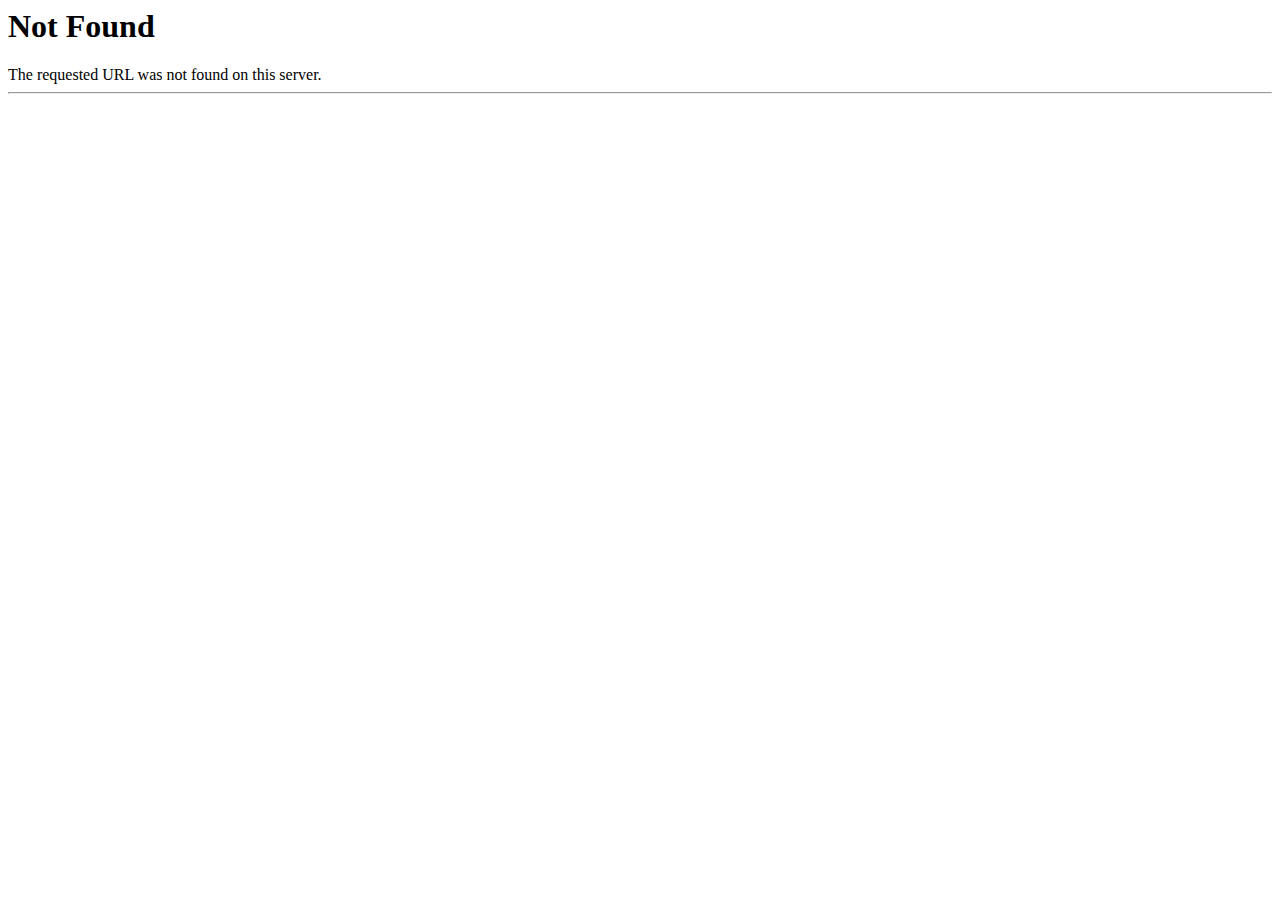
<file: artiest.html>
<!DOCTYPE HTML PUBLIC "-//IETF//DTD HTML 2.0//EN">
<HTML><HEAD>
<TITLE>404 Not Found</TITLE>
</HEAD><BODY>
<H1>Not Found</H1>
The requested URL <!--#echo var="REQUEST_URI" --> was not found on this server.
<HR>
<I><!--#echo var="HTTP_HOST" --></I>
</BODY></HTML>
</file>
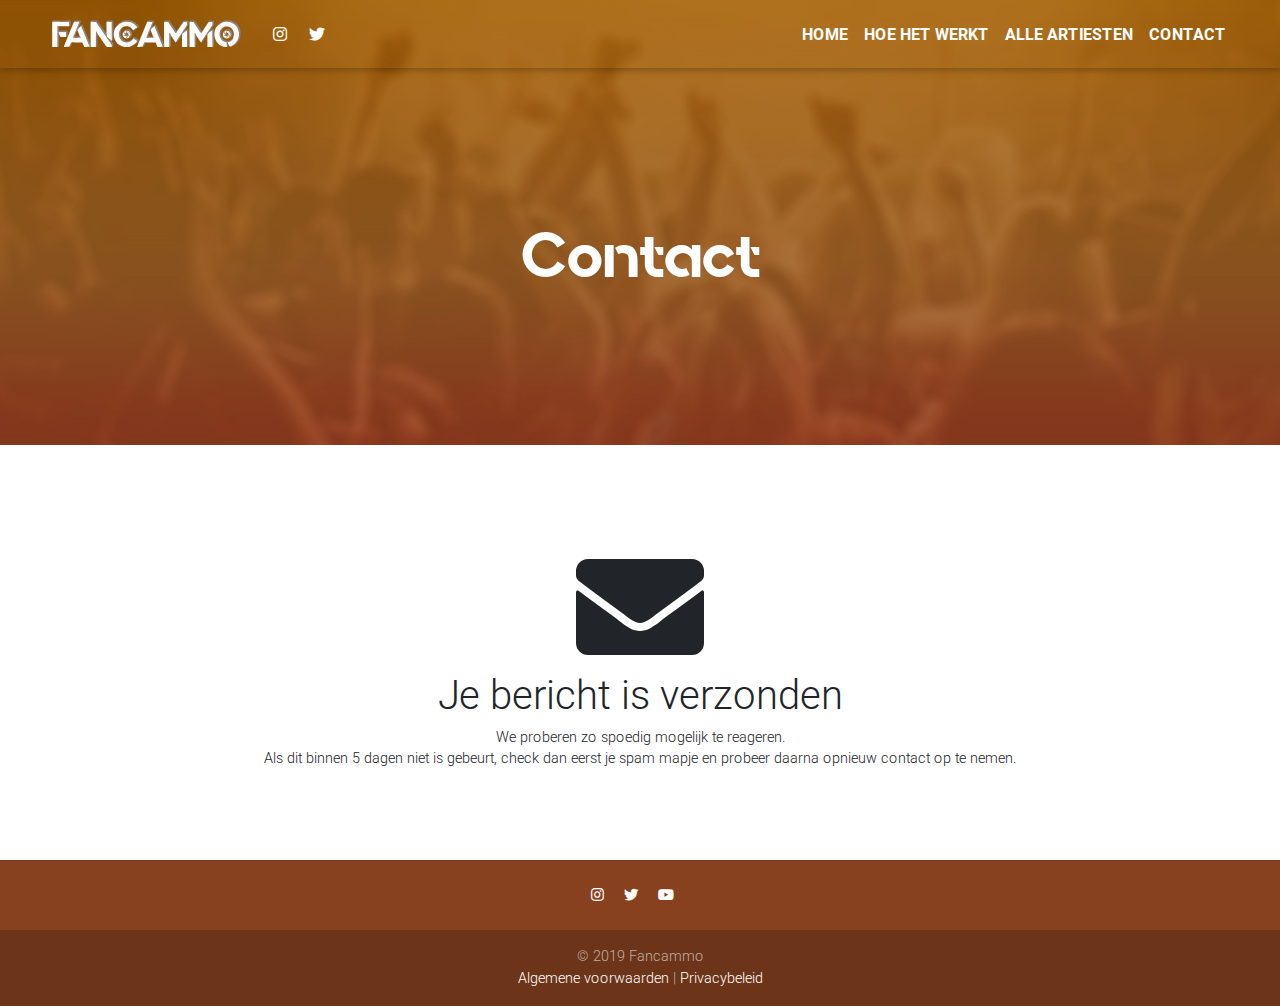
<file: bericht-verzonden.html>
<!DOCTYPE html>
<html lang="en">

<head>
  <meta charset="utf-8">
  <meta name="viewport" content="width=device-width, initial-scale=1, maximum-scale=1, user-scalable=0" />
  <meta http-equiv="x-ua-compatible" content="ie=edge">
  <title>Bericht verzonden | Fancammo</title>
  <!-- Font Awesome -->
  <link rel="stylesheet" href="https://use.fontawesome.com/releases/v5.8.2/css/all.css">
  <!-- Bootstrap core CSS -->
  <link href="css/bootstrap.min.css" rel="stylesheet">
  <script src="js/bootstrap.min.js"></script>
<script src="https://cdnjs.cloudflare.com/ajax/libs/jquery/3.2.1/jquery.min.js"></script>
  <!-- Material Design Bootstrap -->
  <link href="css/mdb.min.css" rel="stylesheet">
  <!-- Your custom styles (optional) -->
  <link href="css/style.min.css" rel="stylesheet">
  <!--hover.css-->
  <link href="css/hover.css" rel="stylesheet">
<!--Zoeken-->	
<script>
  (function() {
    var id = 'f20098ec-8f6c-11e9-8348-0242ac130002';
    var ci_search = document.createElement('script');
    ci_search.type = 'text/javascript';
    ci_search.async = true;
    ci_search.src = 'https://cse.expertrec.com/api/js/ci_common.js?id=' + id;
    var s = document.getElementsByTagName('script')[0];
    s.parentNode.insertBefore(ci_search, s);
  })();
</script>
</head>

<body>	
	<div style="background-image: url('img/crowd_half.jpg'); background-repeat: no-repeat; background-size: cover">
		<div class="mask rgba-black-light">
  <!-- Navbar -->
  <nav class="navbar transparent navbar-expand-lg navbar-dark">

      <!-- Brand -->
      <a class="navbar-brand nav-left" href="index">
    <img src="img/Logo.svg" width="200" alt="Fancammo logo">
  </a>

      <!-- Collapse -->
      <button class="navbar-toggler" type="button" data-toggle="collapse" data-target="#navbarSupportedContent"
        aria-controls="navbarSupportedContent" aria-expanded="false" aria-label="Toggle navigation">
        <span class="navbar-toggler-icon"></span>
      </button>

      <!-- Links -->
      <div class="collapse navbar-collapse" id="navbarSupportedContent">

        <!-- Left -->
        <ul class="navbar-nav nav-flex-icons">
          <li class="nav-item">
            <a href="https://www.instagram.com/fancammo/" class="nav-link" target="_blank">
              <i class="fab fa-instagram"></i>
            </a>
          </li>
          <li class="nav-item">
            <a href="https://twitter.com/fancammo" class="nav-link" target="_blank">
              <i class="fab fa-twitter"></i>
            </a>
          </li>
        </ul>
		  <div class="mx-auto order-0">
			  <!-- Search form -->
<ci-search></ci-search>
			</div>
        <!-- Right -->
        <ul class="navbar-nav nav-right">
          <li class="nav-item">
            <a class="nav-link" href="index">Home</a>
          </li>
          <li class="nav-item">
            <a class="nav-link" href="hoe-het-werkt">Hoe het werkt</a>
          </li>
          <li class="nav-item">
            <a class="nav-link" href="alle-artiesten">Alle artiesten</a>
          </li>
		  <li class="nav-item">
            <a class="nav-link" href="contact">Contact</a>
          </li>			
        </ul>		  

      </div>

  </nav>
  <!-- Navbar -->

    <div class="container">
<h1 class="white-text text-center mb-5 title h1-responsive">Contact</h1>

		</div>
			
		</div>
	</div>
  <!--Main layout-->
<center>
<div class="container" style="padding-top: 50px;padding-bottom: 50px">
     <!--Section: contact form-->
      <section>
<i class="fas fa-envelope" style="font-size: 8em"></i>
<h1>Je bericht is verzonden</h1>
<p style="font-size: 0.9em;">We proberen zo spoedig mogelijk te reageren.<br>Als dit binnen 5 dagen niet is gebeurt, check dan eerst je spam mapje en probeer daarna opnieuw contact op te nemen.</p>
      </section>
</div>		
</center>
 
  <!--Footer-->
  <footer class="page-footer text-center font-small mt-4 wow fadeIn">


    <hr class="my-4">

    <!-- Social icons -->
    <div class="pb-4">
			
      <a href="https://www.instagram.com/fancammo/" target="_blank">
        <i class="fab fa-instagram mr-3"></i>
      </a>
		
      <a href="https://twitter.com/fancammo" target="_blank">
        <i class="fab fa-twitter mr-3"></i>
      </a>

      <a href="https://www.youtube.com/fancammo" target="_blank">
        <i class="fab fa-youtube mr-3"></i>
      </a>

</div>
    <!-- Social icons -->

    <!--Copyright-->
    <div class="footer-copyright py-3">
      © 2019 Fancammo <br> 
      <a href="voorwaarden">Algemene voorwaarden</a> | <a href="privacybeleid">Privacybeleid</a> 
    </div>
    <!--/.Copyright-->

  </footer>
  <!--/.Footer-->

  <!-- SCRIPTS -->
  <!--Slider-->
	<script>
	</script>
	
  <!-- JQuery -->
  <script type="text/javascript" src="js/jquery-3.4.1.min.js"></script>
  <!-- Bootstrap tooltips -->
  <script type="text/javascript" src="js/popper.min.js"></script>
  <!-- Bootstrap core JavaScript -->
  <script type="text/javascript" src="js/bootstrap.min.js"></script>
  <!-- MDB core JavaScript -->
  <script type="text/javascript" src="js/mdb.min.js"></script>
  <!-- Initializations -->
  <script type="text/javascript">
    // Animations initialization
    new WOW().init();

  </script>
</body>

</html>
</file>
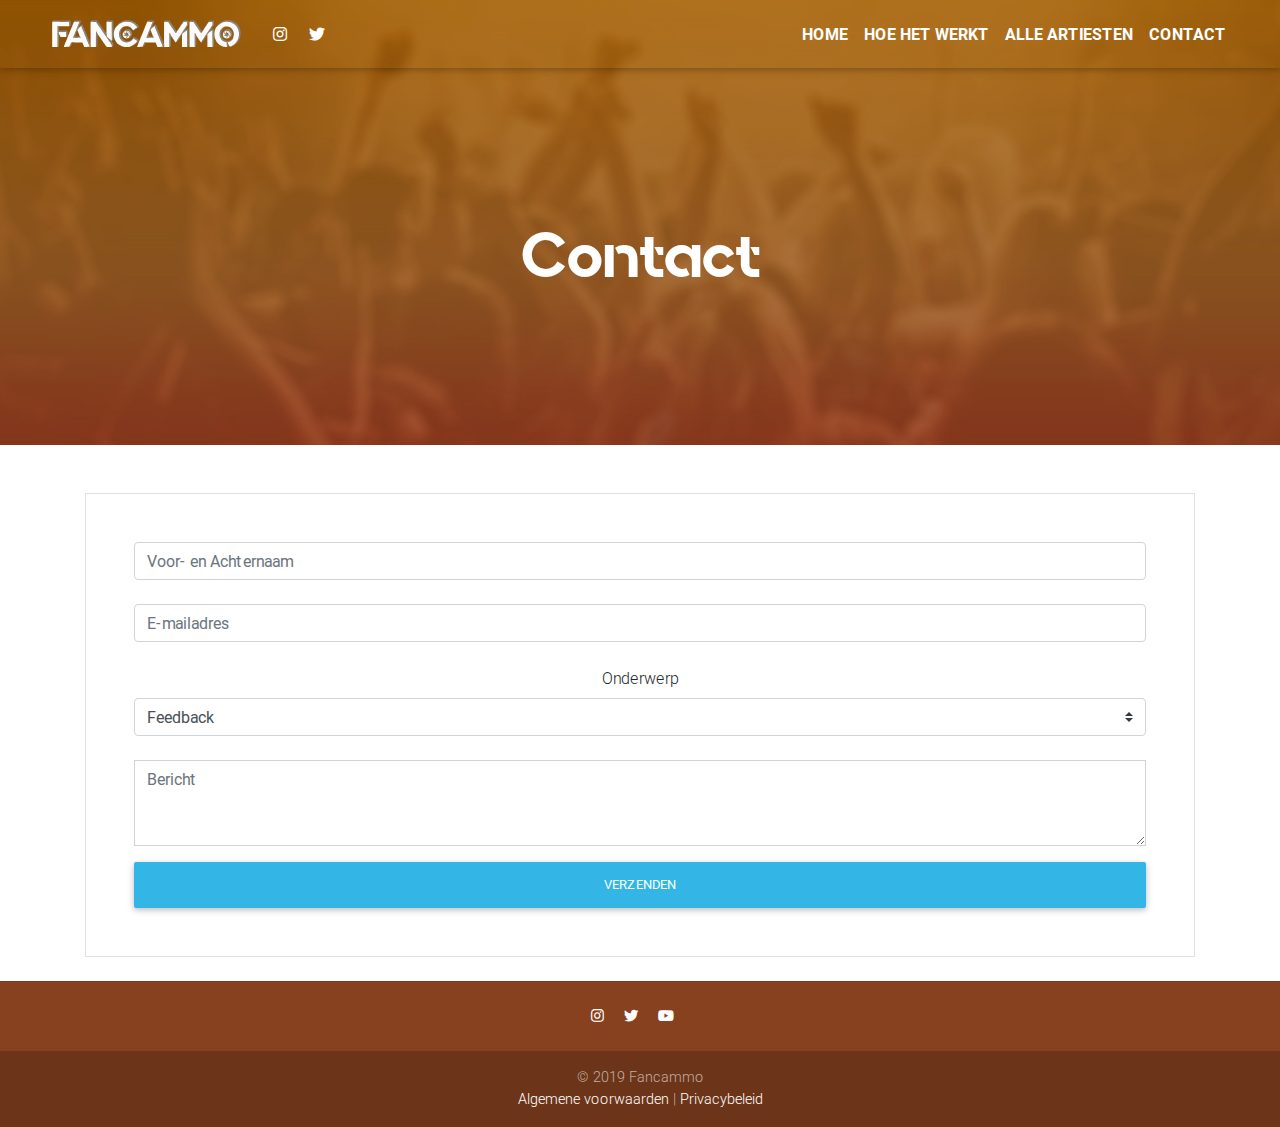
<file: contact.html>
<!DOCTYPE html>
<html lang="en">

<head>
  <meta charset="utf-8">
  <meta name="viewport" content="width=device-width, initial-scale=1, maximum-scale=1, user-scalable=0" />
  <meta http-equiv="x-ua-compatible" content="ie=edge">
  <title>Contact | Fancammo</title>
  <!-- Font Awesome -->
  <link rel="stylesheet" href="https://use.fontawesome.com/releases/v5.8.2/css/all.css">
  <!-- Bootstrap core CSS -->
  <link href="css/bootstrap.min.css" rel="stylesheet">
  <script src="js/bootstrap.min.js"></script>
<script src="https://cdnjs.cloudflare.com/ajax/libs/jquery/3.2.1/jquery.min.js"></script>
  <!-- Material Design Bootstrap -->
  <link href="css/mdb.min.css" rel="stylesheet">
  <!-- Your custom styles (optional) -->
  <link href="css/style.min.css" rel="stylesheet">
  <!--hover.css-->
  <link href="css/hover.css" rel="stylesheet">
<!--Zoeken-->	
<script>
  (function() {
    var id = 'f20098ec-8f6c-11e9-8348-0242ac130002';
    var ci_search = document.createElement('script');
    ci_search.type = 'text/javascript';
    ci_search.async = true;
    ci_search.src = 'https://cse.expertrec.com/api/js/ci_common.js?id=' + id;
    var s = document.getElementsByTagName('script')[0];
    s.parentNode.insertBefore(ci_search, s);
  })();
</script>
</head>

<body>
	<div style="background-image: url('img/crowd_half.jpg'); background-repeat: no-repeat; background-size: cover">
		<div class="mask rgba-black-light">
  <!-- Navbar -->
  <nav class="navbar transparent navbar-expand-lg navbar-dark">

      <!-- Brand -->
      <a class="navbar-brand nav-left" href="index">
    <img src="img/Logo.svg" width="200" alt="Fancammo logo">
  </a>

      <!-- Collapse -->
      <button class="navbar-toggler" type="button" data-toggle="collapse" data-target="#navbarSupportedContent"
        aria-controls="navbarSupportedContent" aria-expanded="false" aria-label="Toggle navigation">
        <span class="navbar-toggler-icon"></span>
      </button>

      <!-- Links -->
      <div class="collapse navbar-collapse" id="navbarSupportedContent">

        <!-- Left -->
        <ul class="navbar-nav nav-flex-icons">
          <li class="nav-item">
            <a href="https://www.instagram.com/fancammo/" class="nav-link" target="_blank">
              <i class="fab fa-instagram"></i>
            </a>
          </li>
          <li class="nav-item">
            <a href="https://twitter.com/fancammo" class="nav-link" target="_blank">
              <i class="fab fa-twitter"></i>
            </a>
          </li>
        </ul>
		  <div class="mx-auto order-0">
			  <!-- Search form -->
<ci-search></ci-search>
			</div>
        <!-- Right -->
        <ul class="navbar-nav nav-right">
          <li class="nav-item">
            <a class="nav-link" href="index">Home</a>
          </li>
          <li class="nav-item">
            <a class="nav-link" href="hoe-het-werkt">Hoe het werkt</a>
          </li>
          <li class="nav-item">
            <a class="nav-link" href="alle-artiesten">Alle artiesten</a>
          </li>
		  <li class="nav-item">
            <a class="nav-link" href="contact">Contact</a>
          </li>			
        </ul>		  

      </div>

  </nav>
  <!-- Navbar -->

    <div class="container">
<h1 class="white-text text-center mb-5 title h1-responsive">Contact</h1>

		</div>
			
		</div>
	</div>
  <!--Main layout-->
<center>
<div class="container">
     <!--Section: contact form-->
      <section>
<form class="text-center border border-light p-5" action="mail.php" method="POST">

    <!-- Name -->
    <input type="text" id="Name" class="form-control mb-4" placeholder="Voor- en Achternaam" name="name">

    <!-- Email -->
    <input type="email" id="Email" class="form-control mb-4" placeholder="E-mailadres" name="email">

    <!-- Subject -->
    <label>Onderwerp</label>
    <select class="browser-default custom-select mb-4" name="subject">
        <option value="Onderwerp: Feedback" selected>Feedback</option>
        <option value="Onderwerp: Video niet ontvangen">Video niet ontvangen</option>
        <option value="Onderwerp: Suggestie">Suggestie</option>
        <option value="Onderwerp: Anders">Anders</option>
    </select>

    <!-- Message -->
    <div class="form-group">
        <textarea class="form-control rounded-0" id="exampleFormControlTextarea2" rows="3" placeholder="Bericht" name="message"></textarea>
    </div>


    <!-- Send button -->
    <button class="btn btn-info btn-block" type="submit">Verzenden</button>

</form>
      </section>
</div>		
</center>

 
  <!--Footer-->
  <footer class="page-footer text-center font-small mt-4 wow fadeIn">


    <hr class="my-4">

    <!-- Social icons -->
    <div class="pb-4">
			
      <a href="https://www.instagram.com/fancammo/" target="_blank">
        <i class="fab fa-instagram mr-3"></i>
      </a>
		
      <a href="https://twitter.com/fancammo" target="_blank">
        <i class="fab fa-twitter mr-3"></i>
      </a>

      <a href="https://www.youtube.com/fancammo" target="_blank">
        <i class="fab fa-youtube mr-3"></i>
      </a>

</div>
    <!-- Social icons -->

    <!--Copyright-->
    <div class="footer-copyright py-3">
      © 2019 Fancammo <br> 
      <a href="voorwaarden">Algemene voorwaarden</a> | <a href="privacybeleid">Privacybeleid</a> 
    </div>
    <!--/.Copyright-->

  </footer>
  <!--/.Footer-->

  <!-- SCRIPTS -->
  <!--Slider-->
	<script>
	</script>
	
  <!-- JQuery -->
  <script type="text/javascript" src="js/jquery-3.4.1.min.js"></script>
  <!-- Bootstrap tooltips -->
  <script type="text/javascript" src="js/popper.min.js"></script>
  <!-- Bootstrap core JavaScript -->
  <script type="text/javascript" src="js/bootstrap.min.js"></script>
  <!-- MDB core JavaScript -->
  <script type="text/javascript" src="js/mdb.min.js"></script>
  <!-- Initializations -->
  <script type="text/javascript">
    // Animations initialization
    new WOW().init();

  </script>
</body>

</html>
</file>
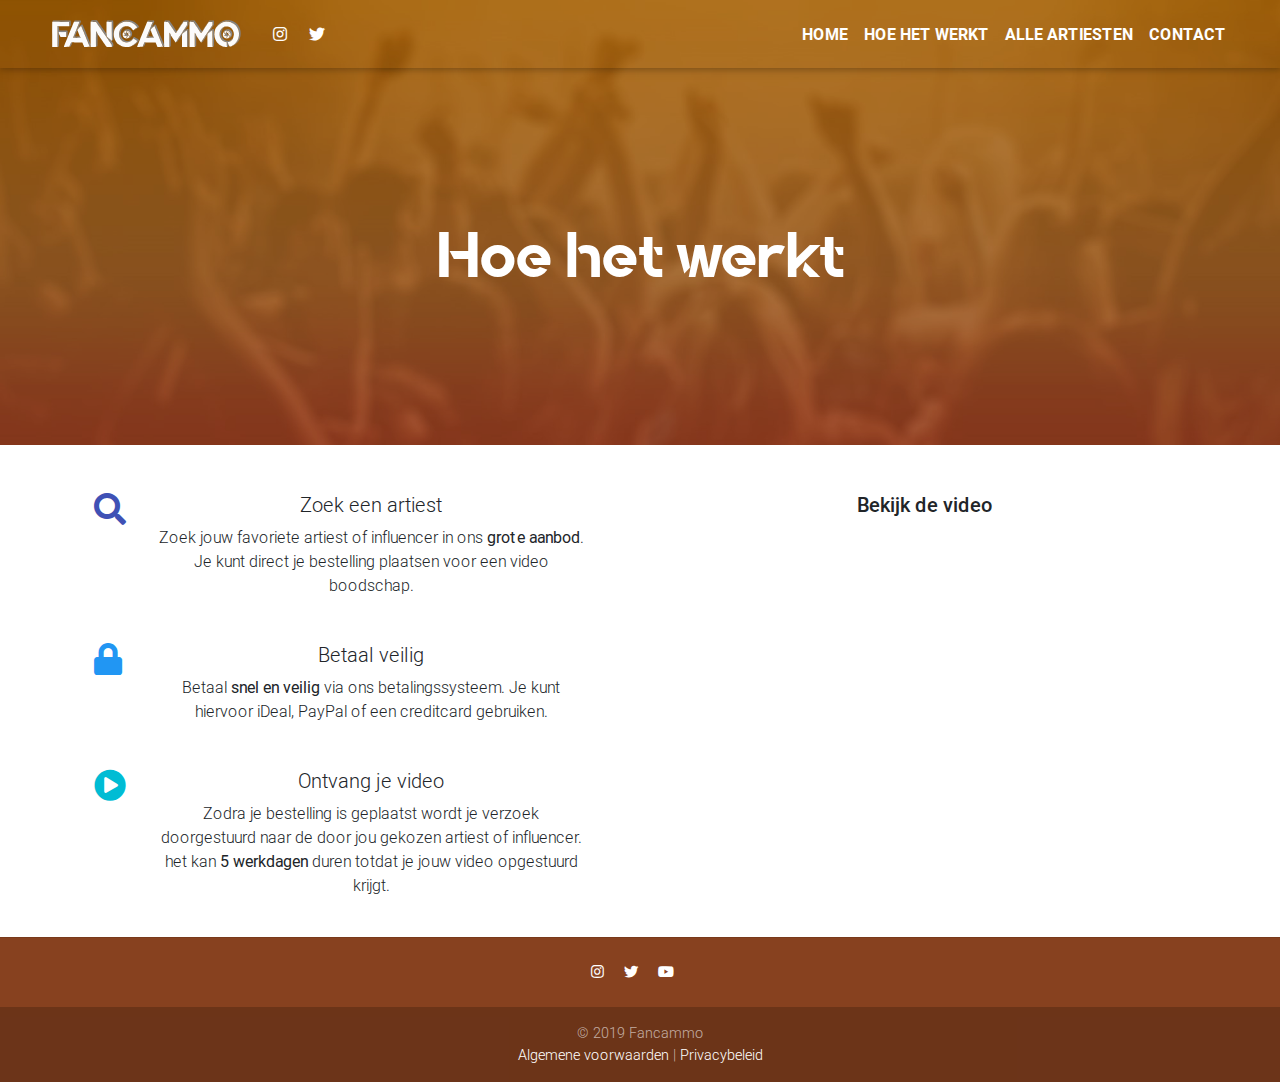
<file: hoe-het-werkt.html>
<!DOCTYPE html>
<html lang="en">

<head>
  <meta charset="utf-8">
  <meta name="viewport" content="width=device-width, initial-scale=1, maximum-scale=1, user-scalable=0" />
  <meta http-equiv="x-ua-compatible" content="ie=edge">
  <title>Hoe het werkt | Fancammo</title>
  <!-- Font Awesome -->
  <link rel="stylesheet" href="https://use.fontawesome.com/releases/v5.8.2/css/all.css">
  <!-- Bootstrap core CSS -->
  <link href="css/bootstrap.min.css" rel="stylesheet">
  <script src="js/bootstrap.min.js"></script>
<script src="https://cdnjs.cloudflare.com/ajax/libs/jquery/3.2.1/jquery.min.js"></script>
  <!-- Material Design Bootstrap -->
  <link href="css/mdb.min.css" rel="stylesheet">
  <!-- Your custom styles (optional) -->
  <link href="css/style.min.css" rel="stylesheet">
  <!--hover.css-->
  <link href="css/hover.css" rel="stylesheet">
<!--Zoeken-->	
<script>
  (function() {
    var id = 'f20098ec-8f6c-11e9-8348-0242ac130002';
    var ci_search = document.createElement('script');
    ci_search.type = 'text/javascript';
    ci_search.async = true;
    ci_search.src = 'https://cse.expertrec.com/api/js/ci_common.js?id=' + id;
    var s = document.getElementsByTagName('script')[0];
    s.parentNode.insertBefore(ci_search, s);
  })();
</script>
</head>

<body>
	<div style="background-image: url('img/crowd_half.jpg'); background-repeat: no-repeat; background-size: cover">
		<div class="mask rgba-black-light">
  <!-- Navbar -->
  <nav class="navbar transparent navbar-expand-lg navbar-dark">

      <!-- Brand -->
      <a class="navbar-brand nav-left" href="index">
    <img src="img/Logo.svg" width="200" alt="Fancammo logo">
  </a>

      <!-- Collapse -->
      <button class="navbar-toggler" type="button" data-toggle="collapse" data-target="#navbarSupportedContent"
        aria-controls="navbarSupportedContent" aria-expanded="false" aria-label="Toggle navigation">
        <span class="navbar-toggler-icon"></span>
      </button>

      <!-- Links -->
      <div class="collapse navbar-collapse" id="navbarSupportedContent">

        <!-- Left -->
        <ul class="navbar-nav nav-flex-icons">
          <li class="nav-item">
            <a href="https://www.instagram.com/fancammo/" class="nav-link" target="_blank">
              <i class="fab fa-instagram"></i>
            </a>
          </li>
          <li class="nav-item">
            <a href="https://twitter.com/fancammo" class="nav-link" target="_blank">
              <i class="fab fa-twitter"></i>
            </a>
          </li>
        </ul>
		  <div class="mx-auto order-0">
			  <!-- Search form -->
<ci-search></ci-search>
			</div>
        <!-- Right -->
        <ul class="navbar-nav nav-right">
          <li class="nav-item">
            <a class="nav-link" href="index">Home</a>
          </li>
          <li class="nav-item">
            <a class="nav-link" href="hoe-het-werkt">Hoe het werkt</a>
          </li>
          <li class="nav-item">
            <a class="nav-link" href="alle-artiesten">Alle artiesten</a>
          </li>
		  <li class="nav-item">
            <a class="nav-link" href="contact">Contact</a>
          </li>			
        </ul>		  

      </div>

  </nav>
  <!-- Navbar -->

    <div class="container">
<h1 class="white-text text-center mb-5 title h1-responsive">Hoe het werkt</h1>

		</div>
			
		</div>
	</div>
  <!--Main layout-->
<center>
<div class="container">
     <!--Section: Hoe werkt het?-->
      <section>

 

        <!--Grid row-->
        <div class="row wow fadeIn">

          <!--Grid column-->
          <div class="col-lg-6 col-md-12 px-4">

            <!--First row-->
            <div class="row">
              <div class="col-1 mr-3">
                <i class="fas fa-search fa-2x indigo-text"></i>
              </div>
              <div class="col-10">
                <h5 class="feature-title">Zoek een artiest</h5>
                <p>Zoek jouw favoriete artiest of influencer in ons <b>grote aanbod</b>. Je kunt direct je bestelling plaatsen voor een video boodschap.</p>
              </div>
            </div>
            <!--/First row-->

            <div style="height:30px"></div>

            <!--Second row-->
            <div class="row">
              <div class="col-1 mr-3">
                <i class="fas fa-lock fa-2x blue-text"></i>
              </div>
              <div class="col-10">
                <h5 class="feature-title">Betaal veilig</h5>
                <p>Betaal <b>snel en veilig</b> via ons betalingssysteem. Je kunt hiervoor iDeal, PayPal of een creditcard gebruiken.
                </p>
              </div>
            </div>
            <!--/Second row-->

            <div style="height:30px"></div>

            <!--Third row-->
            <div class="row">
              <div class="col-1 mr-3">
                <i class="fas fa-play-circle fa-2x cyan-text"></i>
              </div>
              <div class="col-10">
                <h5 class="feature-title">Ontvang je video</h5>
                <p>Zodra je bestelling is geplaatst wordt je verzoek doorgestuurd naar de door jou gekozen artiest of influencer. het kan <b>5 werkdagen</b> duren totdat je jouw video opgestuurd krijgt.</p>
              </div>
            </div>
            <!--/Third row-->

          </div>
          <!--/Grid column-->

          <!--Grid column-->
          <div class="col-lg-6 col-md-12">

            <p class="h5 text-center mb-4">Bekijk de video</p>
            <div class="embed-responsive embed-responsive-16by9">
              <iframe class="embed-responsive-item" src="https://www.youtube.com/embed/E1WBhqOVvBg" allowfullscreen></iframe>
            </div>
          </div>
          <!--/Grid column-->

        </div>
        <!--/Grid row-->

      </section>
</div>		
</center>

 
  <!--Footer-->
  <footer class="page-footer text-center font-small mt-4 wow fadeIn">


    <hr class="my-4">

    <!-- Social icons -->
    <div class="pb-4">
			
      <a href="https://www.instagram.com/fancammo/" target="_blank">
        <i class="fab fa-instagram mr-3"></i>
      </a>
		
      <a href="https://twitter.com/fancammo" target="_blank">
        <i class="fab fa-twitter mr-3"></i>
      </a>

      <a href="https://www.youtube.com/fancammo" target="_blank">
        <i class="fab fa-youtube mr-3"></i>
      </a>

</div>
    <!-- Social icons -->

    <!--Copyright-->
    <div class="footer-copyright py-3">
      © 2019 Fancammo <br> 
      <a href="voorwaarden">Algemene voorwaarden</a> | <a href="privacybeleid">Privacybeleid</a> 
    </div>
    <!--/.Copyright-->

  </footer>
  <!--/.Footer-->

  <!-- SCRIPTS -->
  <!--Slider-->
	<script>
	</script>
	
  <!-- JQuery -->
  <script type="text/javascript" src="js/jquery-3.4.1.min.js"></script>
  <!-- Bootstrap tooltips -->
  <script type="text/javascript" src="js/popper.min.js"></script>
  <!-- Bootstrap core JavaScript -->
  <script type="text/javascript" src="js/bootstrap.min.js"></script>
  <!-- MDB core JavaScript -->
  <script type="text/javascript" src="js/mdb.min.js"></script>
  <!-- Initializations -->
  <script type="text/javascript">
    // Animations initialization
    new WOW().init();

  </script>
</body>

</html>
</file>
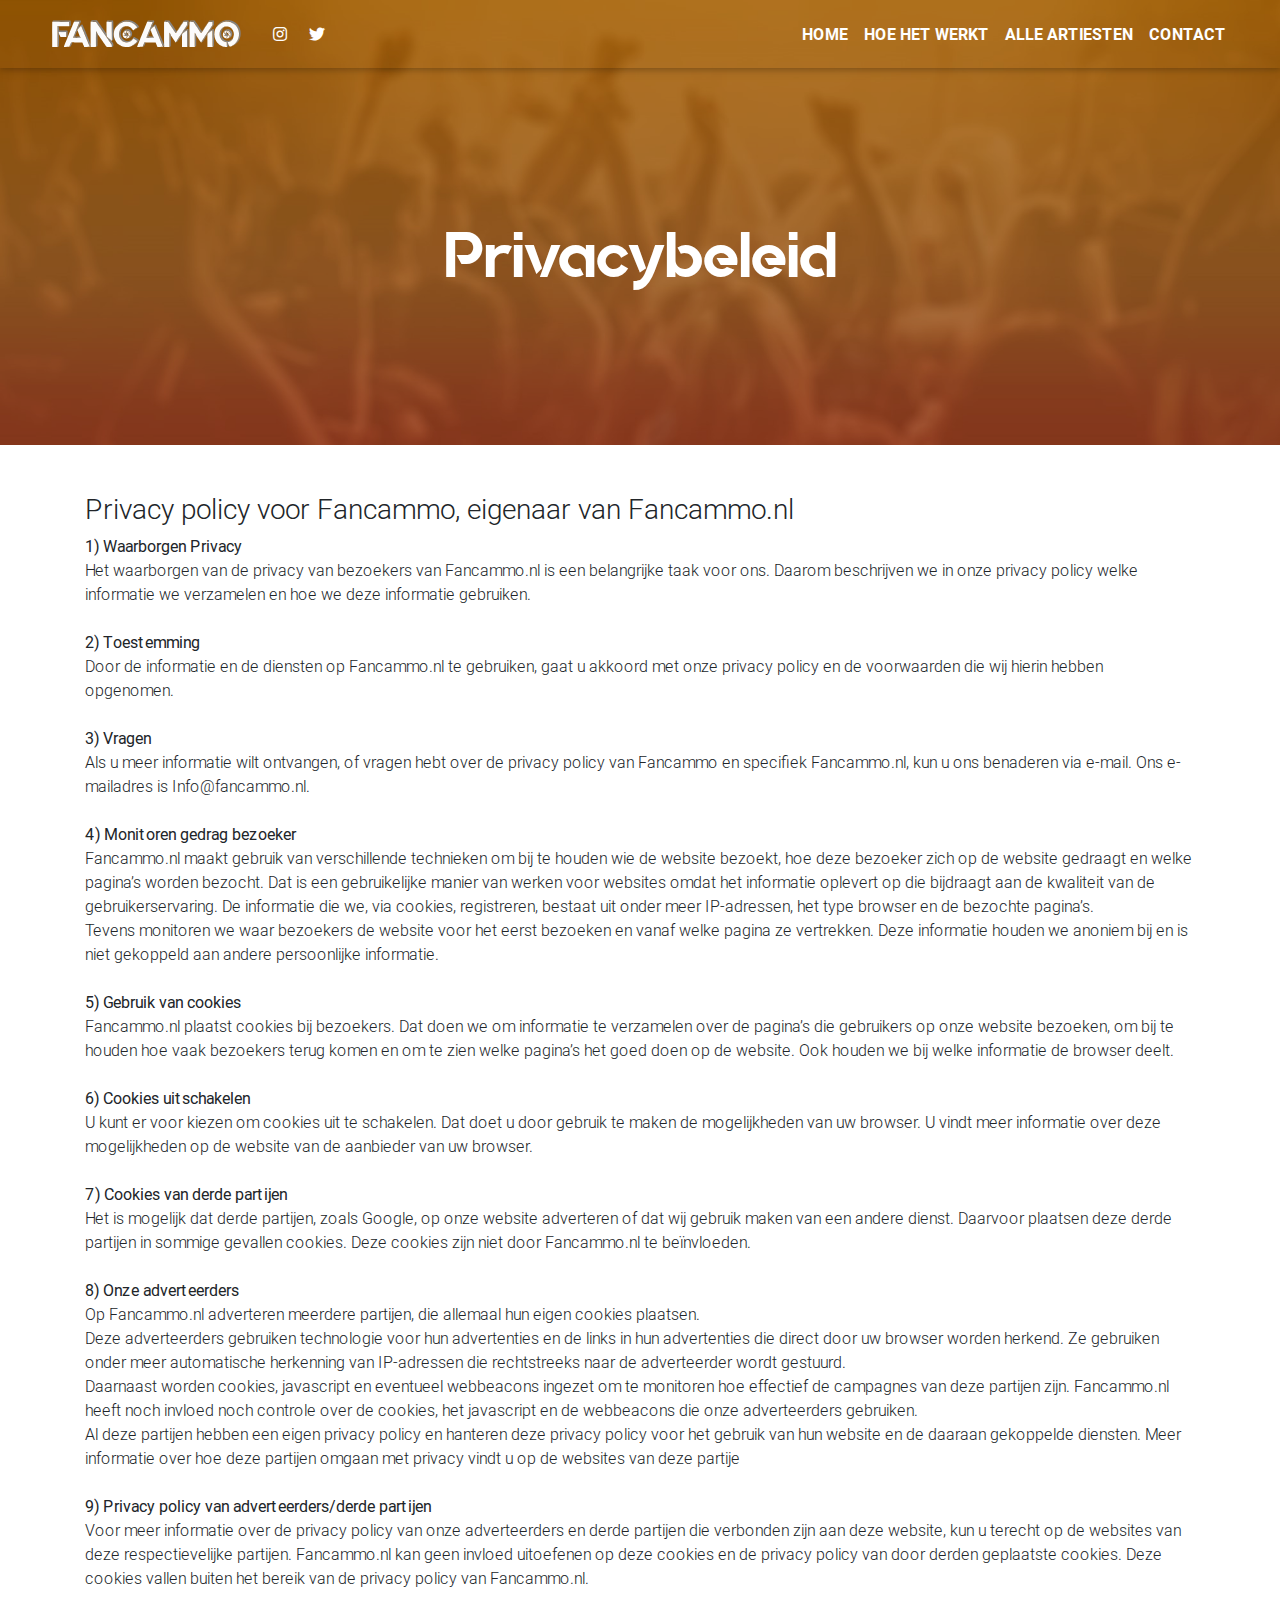
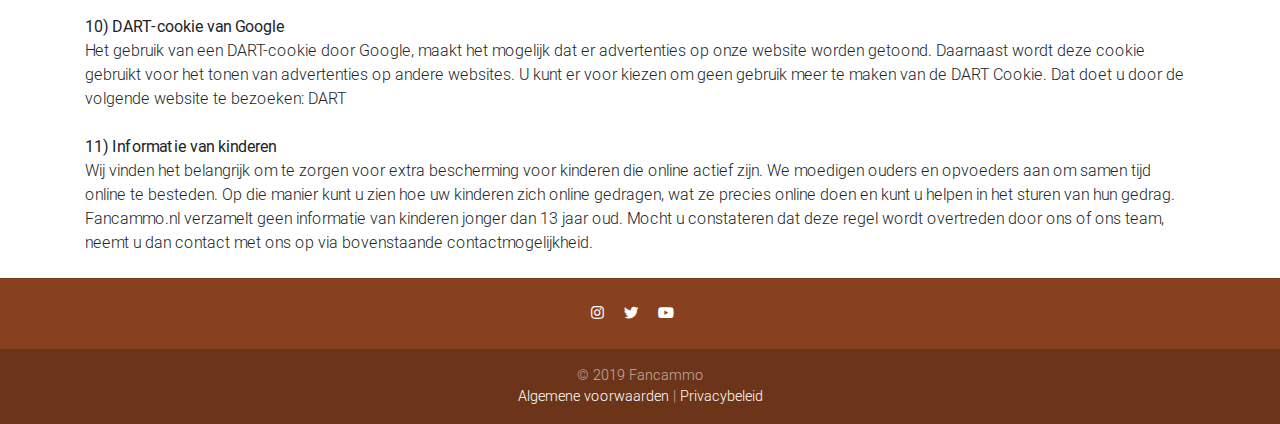
<file: privacybeleid.html>
<!DOCTYPE html>
<html lang="en">

<head>
  <meta charset="utf-8">
  <meta name="viewport" content="width=device-width, initial-scale=1, maximum-scale=1, user-scalable=0" />
  <meta http-equiv="x-ua-compatible" content="ie=edge">
  <title>Privacybeleid | Fancammo</title>
  <!-- Font Awesome -->
  <link rel="stylesheet" href="https://use.fontawesome.com/releases/v5.8.2/css/all.css">
  <!-- Bootstrap core CSS -->
  <link href="css/bootstrap.min.css" rel="stylesheet">
  <script src="js/bootstrap.min.js"></script>
<script src="https://cdnjs.cloudflare.com/ajax/libs/jquery/3.2.1/jquery.min.js"></script>
  <!-- Material Design Bootstrap -->
  <link href="css/mdb.min.css" rel="stylesheet">
  <!-- Your custom styles (optional) -->
  <link href="css/style.min.css" rel="stylesheet">
  <!--hover.css-->
  <link href="css/hover.css" rel="stylesheet">
<!--Zoeken-->	
<script>
  (function() {
    var id = 'f20098ec-8f6c-11e9-8348-0242ac130002';
    var ci_search = document.createElement('script');
    ci_search.type = 'text/javascript';
    ci_search.async = true;
    ci_search.src = 'https://cse.expertrec.com/api/js/ci_common.js?id=' + id;
    var s = document.getElementsByTagName('script')[0];
    s.parentNode.insertBefore(ci_search, s);
  })();
</script>
</head>

<body>
	<div style="background-image: url('img/crowd_half.jpg'); background-repeat: no-repeat; background-size: cover">
		<div class="mask rgba-black-light">
  <!-- Navbar -->
  <nav class="navbar transparent navbar-expand-lg navbar-dark">

      <!-- Brand -->
      <a class="navbar-brand nav-left" href="index">
    <img src="img/Logo.svg" width="200" alt="Fancammo logo">
  </a>

      <!-- Collapse -->
      <button class="navbar-toggler" type="button" data-toggle="collapse" data-target="#navbarSupportedContent"
        aria-controls="navbarSupportedContent" aria-expanded="false" aria-label="Toggle navigation">
        <span class="navbar-toggler-icon"></span>
      </button>

      <!-- Links -->
      <div class="collapse navbar-collapse" id="navbarSupportedContent">

        <!-- Left -->
        <ul class="navbar-nav nav-flex-icons">
          <li class="nav-item">
            <a href="https://www.instagram.com/fancammo/" class="nav-link" target="_blank">
              <i class="fab fa-instagram"></i>
            </a>
          </li>
          <li class="nav-item">
            <a href="https://twitter.com/fancammo" class="nav-link" target="_blank">
              <i class="fab fa-twitter"></i>
          </a></li>
        </ul>
		  <div class="mx-auto order-0">
			  <!-- Search form -->
<ci-search></ci-search>
			</div>
        <!-- Right -->
        <ul class="navbar-nav nav-right">
          <li class="nav-item">
            <a class="nav-link" href="index">Home</a>
          </li>
          <li class="nav-item">
            <a class="nav-link" href="hoe-het-werkt">Hoe het werkt</a>
          </li>
          <li class="nav-item">
            <a class="nav-link" href="alle-artiesten">Alle artiesten</a>
          </li>
		  <li class="nav-item">
            <a class="nav-link" href="contact">Contact</a>
          </li>			
        </ul>		  

      </div>

  </nav>
  <!-- Navbar -->

    <div class="container">
<h1 class="white-text text-center mb-5 title h1-responsive">Privacybeleid</h1>

		</div>
			
		</div>
	</div>
  <!--Main layout-->
<div class="container">
	<p>
	<h3>Privacy policy voor Fancammo, eigenaar van Fancammo.nl</h3>

<b>1) Waarborgen Privacy</b>
<br>
Het waarborgen van de privacy van bezoekers van Fancammo.nl is een belangrijke taak voor ons. Daarom beschrijven we in onze privacy policy welke informatie we verzamelen en hoe we deze informatie gebruiken.
<br><br>	
<b>2) Toestemming</b>
<br>
Door de informatie en de diensten op Fancammo.nl te gebruiken, gaat u akkoord met onze privacy policy en de voorwaarden die wij hierin hebben opgenomen.
<br><br>
<b>3) Vragen</b>
<br>
Als u meer informatie wilt ontvangen, of vragen hebt over de privacy policy van  Fancammo en specifiek Fancammo.nl, kun u ons benaderen via e-mail. Ons e-mailadres is Info@fancammo.nl.
<br><br>
<b>4) Monitoren gedrag bezoeker</b>
<br>
Fancammo.nl maakt gebruik van verschillende technieken om bij te houden wie de website bezoekt, hoe deze bezoeker zich op de website gedraagt en welke pagina’s worden bezocht. Dat is een gebruikelijke manier van werken voor websites omdat het informatie oplevert op die bijdraagt aan de kwaliteit van de gebruikerservaring. De informatie die we, via cookies, registreren, bestaat uit onder meer IP-adressen, het type browser en de bezochte pagina’s.
<br>
Tevens monitoren we waar bezoekers de website voor het eerst bezoeken en vanaf welke pagina ze vertrekken. Deze informatie houden we anoniem bij en is niet gekoppeld aan andere persoonlijke informatie.
<br><br>
<b>5) Gebruik van cookies</b>
<br>
Fancammo.nl plaatst cookies bij bezoekers. Dat doen we om informatie te verzamelen over de pagina’s die gebruikers op onze website bezoeken, om bij te houden hoe vaak bezoekers terug komen en om te zien welke pagina’s het goed doen op de website. Ook houden we bij welke informatie de browser deelt.
<br><br>
<b>6) Cookies uitschakelen</b>
<br>
U kunt er voor kiezen om cookies uit te schakelen. Dat doet u door gebruik te maken de mogelijkheden van uw browser. U vindt meer informatie over deze mogelijkheden op de website van de aanbieder van uw browser.
<br><br>


<b>7) Cookies van derde partijen</b>
<br>
Het is mogelijk dat derde partijen, zoals Google, op onze website adverteren of dat wij gebruik maken van een andere dienst. Daarvoor plaatsen deze derde partijen in sommige gevallen cookies. Deze cookies zijn niet door Fancammo.nl te beïnvloeden.
<br><br>




<b>8) Onze adverteerders</b>
<br>
Op Fancammo.nl adverteren meerdere partijen, die allemaal hun eigen cookies plaatsen.
<br>
Deze adverteerders gebruiken technologie voor hun advertenties en de links in hun advertenties die direct door uw browser worden herkend. Ze gebruiken onder meer automatische herkenning van IP-adressen die rechtstreeks naar de adverteerder wordt gestuurd.
<br>
Daarnaast worden cookies, javascript en eventueel webbeacons ingezet om te monitoren hoe effectief de campagnes van deze partijen zijn. Fancammo.nl heeft noch invloed noch controle over de cookies, het javascript en de webbeacons die onze adverteerders gebruiken.
<br>
Al deze partijen hebben een eigen privacy policy en hanteren deze privacy policy voor het gebruik van hun website en de daaraan gekoppelde diensten. Meer informatie over hoe deze partijen omgaan met privacy vindt u op de websites van deze partije
<br><br>




<b>9) Privacy policy van adverteerders/derde partijen</b>
<br>
Voor meer informatie over de privacy policy van onze adverteerders en derde partijen die verbonden zijn aan deze website, kun u terecht op de websites van deze respectievelijke partijen. Fancammo.nl kan geen invloed uitoefenen op deze cookies en de privacy policy van door derden geplaatste cookies. Deze cookies vallen buiten het bereik van de privacy policy van Fancammo.nl.
<br><br>




<b>10) DART-cookie van Google</b>
<br>
Het gebruik van een DART-cookie door Google, maakt het mogelijk dat er advertenties op onze website worden getoond. Daarnaast wordt deze cookie gebruikt voor het tonen van advertenties op andere websites. U kunt er voor kiezen om geen gebruik meer te maken van de DART Cookie. Dat doet u door de volgende website te bezoeken: DART
<br><br>




<b>11) Informatie van kinderen</b>
<br>
Wij vinden het belangrijk om te zorgen voor extra bescherming voor kinderen die online actief zijn. We moedigen ouders en opvoeders aan om samen tijd online te besteden. Op die manier kunt u zien hoe uw kinderen zich online gedragen, wat ze precies online doen en kunt u helpen in het sturen van hun gedrag.

Fancammo.nl verzamelt geen informatie van kinderen jonger dan 13 jaar oud. Mocht u constateren dat deze regel wordt overtreden door ons of ons team, neemt u dan contact met ons op via bovenstaande contactmogelijkheid.


	</p>
</div>	 
  <!--Footer-->
  <footer class="page-footer text-center font-small mt-4 wow fadeIn">


    <hr class="my-4">

    <!-- Social icons -->
    <div class="pb-4">
			
      <a href="https://www.instagram.com/fancammo/" target="_blank">
        <i class="fab fa-instagram mr-3"></i>
      </a>
		
      <a href="https://twitter.com/fancammo" target="_blank">
        <i class="fab fa-twitter mr-3"></i>
      </a>

      <a href="https://www.youtube.com/fancammo" target="_blank">
        <i class="fab fa-youtube mr-3"></i>
      </a>

</div>
    <!-- Social icons -->

    <!--Copyright-->
    <div class="footer-copyright py-3">
      © 2019 Fancammo <br> 
      <a href="voorwaarden">Algemene voorwaarden</a> | <a href="privacybeleid">Privacybeleid</a> 
    </div>
    <!--/.Copyright-->

  </footer>
  <!--/.Footer-->

  <!-- SCRIPTS -->
  <!--Slider-->
	<script>
	</script>
	
  <!-- JQuery -->
  <script type="text/javascript" src="js/jquery-3.4.1.min.js"></script>
  <!-- Bootstrap tooltips -->
  <script type="text/javascript" src="js/popper.min.js"></script>
  <!-- Bootstrap core JavaScript -->
  <script type="text/javascript" src="js/bootstrap.min.js"></script>
  <!-- MDB core JavaScript -->
  <script type="text/javascript" src="js/mdb.min.js"></script>
  <!-- Initializations -->
  <script type="text/javascript">
    // Animations initialization
    new WOW().init();

  </script>
</body>

</html>
</file>
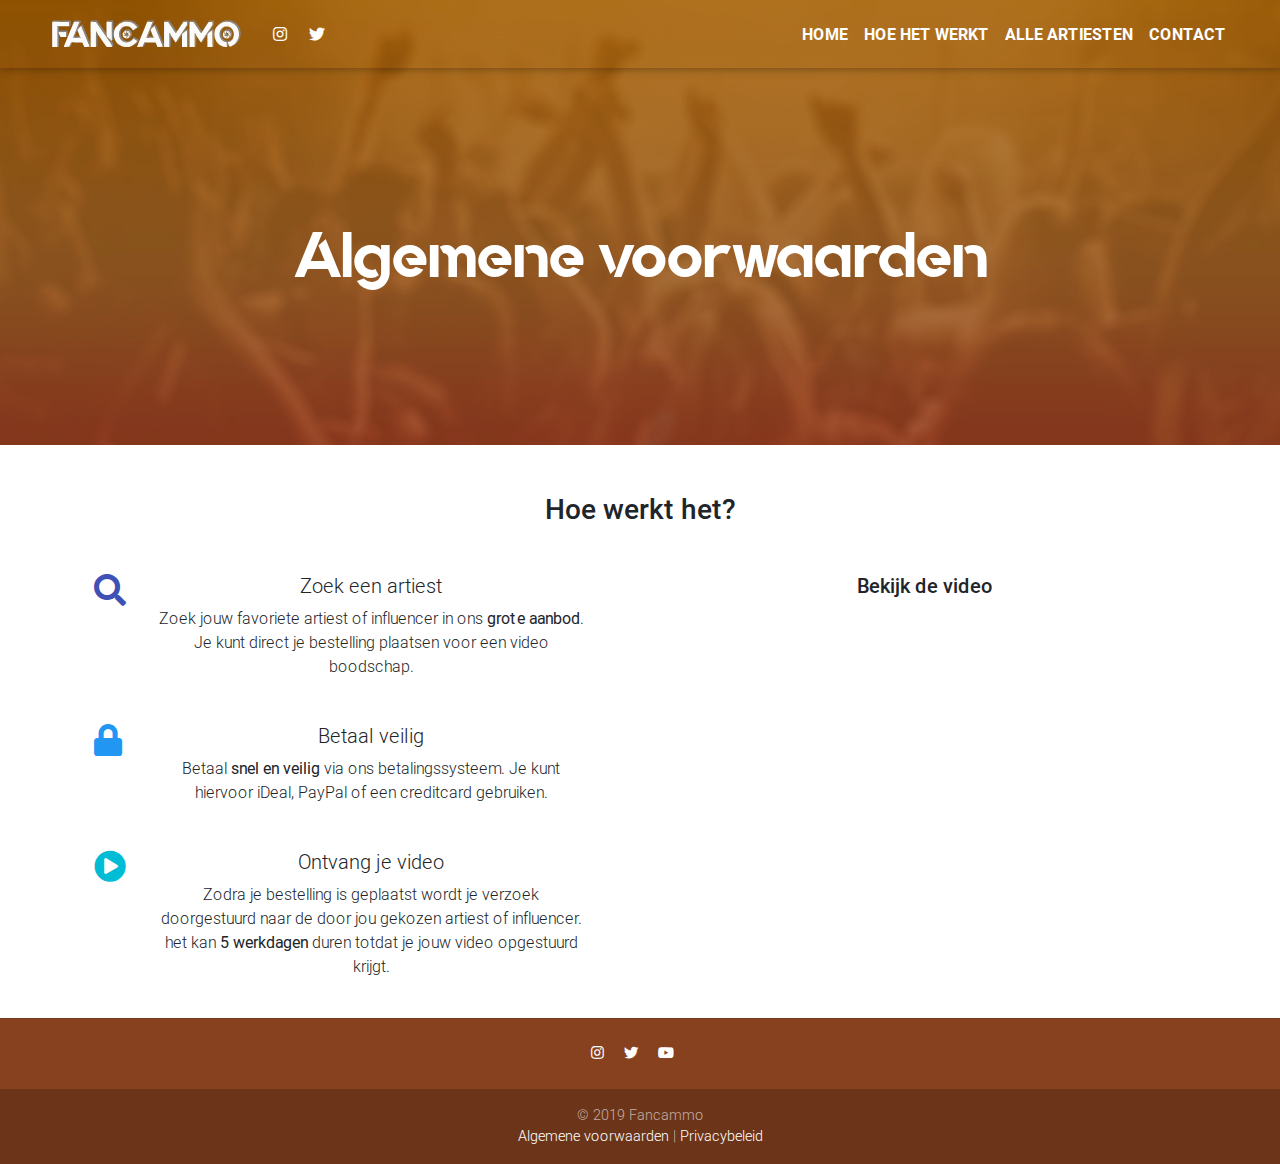
<file: voorwaarden.html>
<!DOCTYPE html>
<html lang="en">

<head>
  <meta charset="utf-8">
  <meta name="viewport" content="width=device-width, initial-scale=1, maximum-scale=1, user-scalable=0" />
  <meta http-equiv="x-ua-compatible" content="ie=edge">
  <title>Hoe het werkt | Fancammo</title>
  <!-- Font Awesome -->
  <link rel="stylesheet" href="https://use.fontawesome.com/releases/v5.8.2/css/all.css">
  <!-- Bootstrap core CSS -->
  <link href="css/bootstrap.min.css" rel="stylesheet">
  <script src="js/bootstrap.min.js"></script>
<script src="https://cdnjs.cloudflare.com/ajax/libs/jquery/3.2.1/jquery.min.js"></script>
  <!-- Material Design Bootstrap -->
  <link href="css/mdb.min.css" rel="stylesheet">
  <!-- Your custom styles (optional) -->
  <link href="css/style.min.css" rel="stylesheet">
  <!--hover.css-->
  <link href="css/hover.css" rel="stylesheet">
<!--Zoeken-->	
<script>
  (function() {
    var id = 'f20098ec-8f6c-11e9-8348-0242ac130002';
    var ci_search = document.createElement('script');
    ci_search.type = 'text/javascript';
    ci_search.async = true;
    ci_search.src = 'https://cse.expertrec.com/api/js/ci_common.js?id=' + id;
    var s = document.getElementsByTagName('script')[0];
    s.parentNode.insertBefore(ci_search, s);
  })();
</script>
</head>

<body>
	<div style="background-image: url('img/crowd_half.jpg'); background-repeat: no-repeat; background-size: cover">
		<div class="mask rgba-black-light">
  <!-- Navbar -->
  <nav class="navbar transparent navbar-expand-lg navbar-dark">

      <!-- Brand -->
      <a class="navbar-brand nav-left" href="index">
    <img src="img/Logo.svg" width="200" alt="Fancammo logo">
  </a>

      <!-- Collapse -->
      <button class="navbar-toggler" type="button" data-toggle="collapse" data-target="#navbarSupportedContent"
        aria-controls="navbarSupportedContent" aria-expanded="false" aria-label="Toggle navigation">
        <span class="navbar-toggler-icon"></span>
      </button>

      <!-- Links -->
      <div class="collapse navbar-collapse" id="navbarSupportedContent">

        <!-- Left -->
        <ul class="navbar-nav nav-flex-icons">
          <li class="nav-item">
            <a href="https://www.instagram.com/fancammo/" class="nav-link" target="_blank">
              <i class="fab fa-instagram"></i>
            </a>
          </li>
          <li class="nav-item">
            <a href="https://twitter.com/fancammo" class="nav-link" target="_blank">
              <i class="fab fa-twitter"></i>
            </a>
          </li>
        </ul>
		  <div class="mx-auto order-0">
			  <!-- Search form -->
<ci-search></ci-search>
			</div>
        <!-- Right -->
        <ul class="navbar-nav nav-right">
          <li class="nav-item">
            <a class="nav-link" href="index">Home</a>
          </li>
          <li class="nav-item">
            <a class="nav-link" href="hoe-het-werkt">Hoe het werkt</a>
          </li>
          <li class="nav-item">
            <a class="nav-link" href="alle-artiesten">Alle artiesten</a>
          </li>
		  <li class="nav-item">
            <a class="nav-link" href="contact">Contact</a>
          </li>			
        </ul>		  

      </div>

  </nav>
  <!-- Navbar -->

    <div class="container">
<h1 class="white-text text-center mb-5 title h1-responsive">Algemene voorwaarden</h1>

		</div>
			
		</div>
	</div>
  <!--Main layout-->
<center>
<div class="container">
     <!--Section: Hoe werkt het?-->
      <section>

        <h3 class="h3 text-center mb-5">Hoe werkt het?</h3>

        <!--Grid row-->
        <div class="row wow fadeIn">

          <!--Grid column-->
          <div class="col-lg-6 col-md-12 px-4">

            <!--First row-->
            <div class="row">
              <div class="col-1 mr-3">
                <i class="fas fa-search fa-2x indigo-text"></i>
              </div>
              <div class="col-10">
                <h5 class="feature-title">Zoek een artiest</h5>
                <p>Zoek jouw favoriete artiest of influencer in ons <b>grote aanbod</b>. Je kunt direct je bestelling plaatsen voor een video boodschap.</p>
              </div>
            </div>
            <!--/First row-->

            <div style="height:30px"></div>

            <!--Second row-->
            <div class="row">
              <div class="col-1 mr-3">
                <i class="fas fa-lock fa-2x blue-text"></i>
              </div>
              <div class="col-10">
                <h5 class="feature-title">Betaal veilig</h5>
                <p>Betaal <b>snel en veilig</b> via ons betalingssysteem. Je kunt hiervoor iDeal, PayPal of een creditcard gebruiken.
                </p>
              </div>
            </div>
            <!--/Second row-->

            <div style="height:30px"></div>

            <!--Third row-->
            <div class="row">
              <div class="col-1 mr-3">
                <i class="fas fa-play-circle fa-2x cyan-text"></i>
              </div>
              <div class="col-10">
                <h5 class="feature-title">Ontvang je video</h5>
                <p>Zodra je bestelling is geplaatst wordt je verzoek doorgestuurd naar de door jou gekozen artiest of influencer. het kan <b>5 werkdagen</b> duren totdat je jouw video opgestuurd krijgt.</p>
              </div>
            </div>
            <!--/Third row-->

          </div>
          <!--/Grid column-->

          <!--Grid column-->
          <div class="col-lg-6 col-md-12">

            <p class="h5 text-center mb-4">Bekijk de video</p>
            <div class="embed-responsive embed-responsive-16by9">
              <iframe class="embed-responsive-item" src="https://www.youtube.com/embed/E1WBhqOVvBg" allowfullscreen></iframe>
            </div>
          </div>
          <!--/Grid column-->

        </div>
        <!--/Grid row-->

      </section>
</div>		
</center>

 
  <!--Footer-->
  <footer class="page-footer text-center font-small mt-4 wow fadeIn">


    <hr class="my-4">

    <!-- Social icons -->
    <div class="pb-4">
			
      <a href="https://www.instagram.com/fancammo/" target="_blank">
        <i class="fab fa-instagram mr-3"></i>
      </a>
		
      <a href="https://twitter.com/fancammo" target="_blank">
        <i class="fab fa-twitter mr-3"></i>
      </a>

      <a href="https://www.youtube.com/fancammo" target="_blank">
        <i class="fab fa-youtube mr-3"></i>
      </a>

</div>
    <!-- Social icons -->

    <!--Copyright-->
    <div class="footer-copyright py-3">
      © 2019 Fancammo <br> 
      <a href="voorwaarden">Algemene voorwaarden</a> | <a href="privacybeleid">Privacybeleid</a> 
    </div>
    <!--/.Copyright-->

  </footer>
  <!--/.Footer-->

  <!-- SCRIPTS -->
  <!--Slider-->
	<script>
	</script>
	
  <!-- JQuery -->
  <script type="text/javascript" src="js/jquery-3.4.1.min.js"></script>
  <!-- Bootstrap tooltips -->
  <script type="text/javascript" src="js/popper.min.js"></script>
  <!-- Bootstrap core JavaScript -->
  <script type="text/javascript" src="js/bootstrap.min.js"></script>
  <!-- MDB core JavaScript -->
  <script type="text/javascript" src="js/mdb.min.js"></script>
  <!-- Initializations -->
  <script type="text/javascript">
    // Animations initialization
    new WOW().init();

  </script>
</body>

</html>
</file>
<file: css/style.min.css>
@font-face {
    font-family: 'quantifyregular';
    src: url('../font/quantify/quantify-webfont.woff2') format('woff2'),
         url('../font/quantify/quantify-webfont.woff') format('woff');
    font-weight: normal;
    font-style: normal;

}

.view,body,html{
	height:100%;
}
#intro {
	min-height: 100% !important;
}
.navbar {
	background: #B0831B;
}
 .navbar-inner {
   background: rgba(0,0,0,0.4);
} .transparent {
   background: rgba(0,0,0,0.00);
}
.page-footer,.top-nav-collapse{
	background-color:#87411F
}
.navbar-default {
  box-shadow: none !important;
}
.intro-block {
	max-width: 40%;
	text-align: left;
}
#intro-home {
	padding-top: 200px;
}
@media only screen and (max-width:991px){
	.intro-block {
	max-width: 100%		
}
	#artiesten {
		align-content: center !important;
	}
	#bestel-nu-btn {
		align-content: center !important;
	}
}
@media only screen and (min-width:991px){
	.artiesten-vids {padding-left: 70px; padding-right: 70px;}
}
@media only screen and (max-width:480px) {
	.title {
	padding-top: 100px !important;
	padding-bottom: 100px !important;
	font-size: 3em !important;
}
	#intro-home {
		padding-top: 60px;
		width: 100% !important;
		align-content: center !important;
	}
}

.card {
	margin: 20px;
	width: 252px !important;
	height: 448px !important;
	border-radius: 10px !important;
	;
}
.card-img-top {
	border-radius: 10px !important;
	object-fit: cover;
	object-position: center;
	height: 100% !important;
}
.card-big {
	width: 270px !important;
	height: 480px !important;
}
.card-small {
	width: 180px !important;
	height: 320px !important;
}
.blog .carousel-indicators {
	left: 0;
	top: auto;
    bottom: -40px;

}

/* The colour of the indicators */
.blog .carousel-indicators li {
    background: #a3a3a3;
    border-radius: 50%;
    width: 8px;
    height: 8px;
}

.blog .carousel-indicators .active {
background: #707070;
}
.search {
	width: 500px;
    max-width: 80%;
  position: relative;
  display: flex;
}
.searchbar {
	width: 100%;
	color: white;
}
.searchbtn {
	width: 40px;
  height: 36px;
  border: 1px solid #ec9314;
  background: #ec9314;
  text-align: center;
  color: #fff;
  border-radius: 0 5px 5px 0;
  cursor: pointer;
  font-size: 24px;
}
.nav-left {
	padding-left: 30px;
}
.nav-right {
	padding-right: 30px;
}
.nav-link {
	text-transform: uppercase;
	font-weight: bold;
}

.title {
	padding-top: 150px;
	padding-bottom: 150px;
	font-size: 4em;
	font-weight: bolder;
	font-family:'quantifyregular';
}



.artist-info {
	max-width: 600px;
}
</file>
